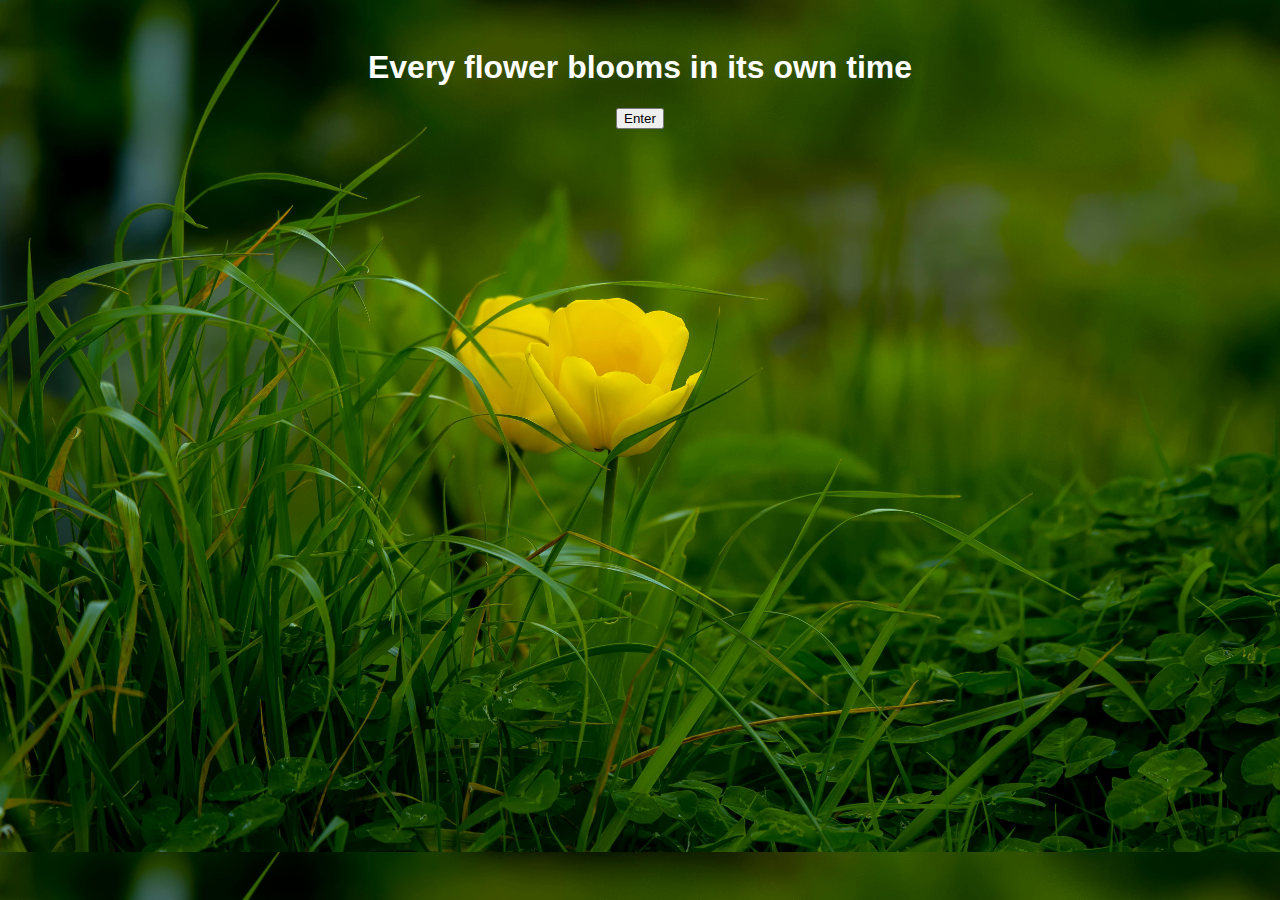
<file: Flora Store/index.html>
<!DOCTYPE html>
<html lang="en">
<head>
    <meta charset="UTF-8">
    <meta name="viewport" content="width=device-width, initial-scale=1.0">
    <title>Flora Store</title>
    <link rel="stylesheet" href="style.css">
     <link rel="stylesheet" href="NavBar.css">
</head>
<body>
    <h1 style="text-align: center;color: white;"> Every flower blooms in its own time </h1>
    <style>
        
        body{
           background-image: url(Images/pexels-kasperphotography-1042423.jpg);
           background-size: cover;
        }
        body {
    display: flex;
    flex-direction: column;
    padding: 20px 35px;
    align-items: center;
   
}

    </style>
<a href="Home.html"><button class="enter_button">Enter</button></a>
    
</body>
</html>
</file>
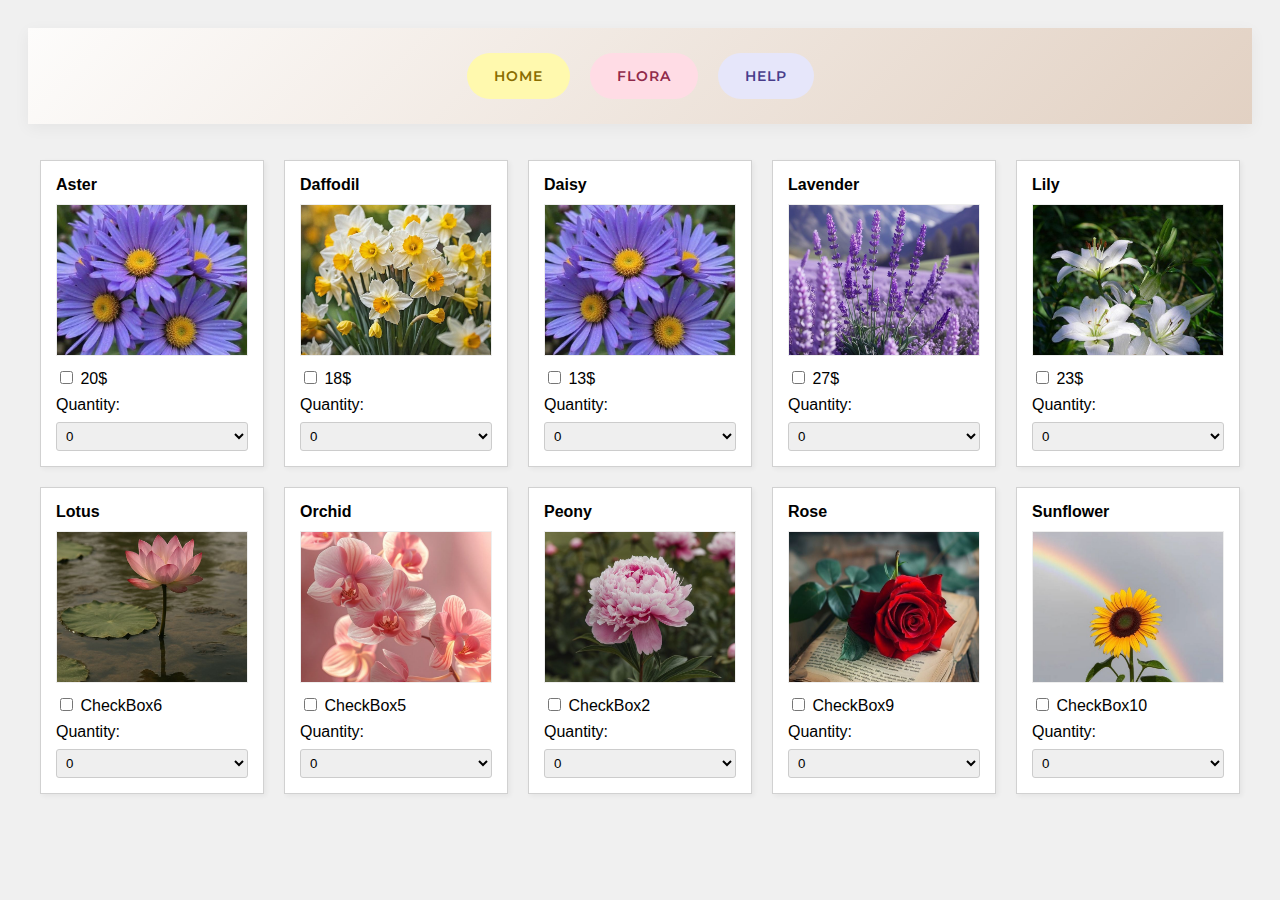
<file: Flora Store/Flora.html>
<!DOCTYPE html>
<html lang="en">
<head>
    <meta charset="UTF-8">
    <meta name="viewport" content="width=device-width, initial-scale=1.0">
    <title>Flora</title>
    <link rel="stylesheet" href="style.css">
    <link rel="stylesheet" href="NavBar.css">
 
</head>
<body>
     <script src="fun.js"></script>
  <nav >
        <a href="Home.html" target="_blank">Home</a>
        <a href="Flora.html" target="_self">Flora</a>
        <a href="Help.html" target="_blank">Help</a>
    </nav>  
   <br>
   <br>
    <section class="flora-grid">
  <article class="flower-item">
    <header>Aster</header>
    <div class="photo-box">
      <img src="Flowers/Aster.jpg" alt="Aster">
    </div>
    <div class="actions">
      <label><input type="checkbox"> 20$</label>
      <label for="flower-qty">Quantity:</label>
<select id="flower-qty" name="quantity">
  <option value="0">0</option>
  <option value="1">1</option>
  <option value="2">2</option>
  <option value="3">3</option>
  <option value="4">4</option>
  <option value="5">5</option>
  <option value="6">6</option>
  <option value="7">7</option>
  <option value="8">8</option>
  <option value="9">9</option>
  <option value="10">10</option>
</select>
    </div>
  </article>

  <article class="flower-item">
    <header>Daffodil</header>
    <div class="photo-box">
      <img src="Flowers/Daffodil.jpg" alt="Daffodil">
    </div>
    <div class="actions">
      <label><input type="checkbox"> 18$</label>
      <label for="flower-qty">Quantity:</label>
<select id="flower-qty" name="quantity">
  <option value="0">0</option>
  <option value="1">1</option>
  <option value="2">2</option>
  <option value="3">3</option>
  <option value="4">4</option>
  <option value="5">5</option>
  <option value="6">6</option>
  <option value="7">7</option>
  <option value="8">8</option>
  <option value="9">9</option>
  <option value="10">10</option>
</select>
    </div>
  </article>

  <article class="flower-item">
    <header>Daisy</header>
    <div class="photo-box">
      <img src="Flowers/Aster.jpg" alt="Daisy">
    </div>
    <div class="actions">
      <label><input type="checkbox"> 13$</label>
      <label for="flower-qty">Quantity:</label>
<select id="flower-qty" name="quantity">
  <option value="0">0</option>
  <option value="1">1</option>
  <option value="2">2</option>
  <option value="3">3</option>
  <option value="4">4</option>
  <option value="5">5</option>
  <option value="6">6</option>
  <option value="7">7</option>
  <option value="8">8</option>
  <option value="9">9</option>
  <option value="10">10</option>
</select>
    </div>
  </article>

  <article class="flower-item">
    <header>Lavender</header>
    <div class="photo-box">
        <img src="Flowers/lavender.jpg" alt="Lavender">
    </div>
    <div class="actions">
      <label><input type="checkbox"> 27$</label>
      <label for="flower-qty">Quantity:</label>
<select id="flower-qty" name="quantity">
  <option value="0">0</option>
  <option value="1">1</option>
  <option value="2">2</option>
  <option value="3">3</option>
  <option value="4">4</option>
  <option value="5">5</option>
  <option value="6">6</option>
  <option value="7">7</option>
  <option value="8">8</option>
  <option value="9">9</option>
  <option value="10">10</option>
</select>
    </div>
  </article>

  <article class="flower-item">
    <header>Lily</header>
   <div class="photo-box">
        <img src="Flowers/Lily.jpg" alt="Lily">
    </div>
    <div class="actions">
      <label><input type="checkbox"> 23$</label>
      <label for="flower-qty">Quantity:</label>
<select id="flower-qty" name="quantity">
  <option value="0">0</option>
  <option value="1">1</option>
  <option value="2">2</option>
  <option value="3">3</option>
  <option value="4">4</option>
  <option value="5">5</option>
  <option value="6">6</option>
  <option value="7">7</option>
  <option value="8">8</option>
  <option value="9">9</option>
  <option value="10">10</option>
</select>
    </div>
  </article>

  <article class="flower-item">
    <header>Lotus</header>
   <div class="photo-box">
        <img src="Flowers/Lotus.jpg" alt="Lotus">
    </div>
    <div class="actions">
      <label><input type="checkbox"> CheckBox6</label>
      <label for="flower-qty">Quantity:</label>
<select id="flower-qty" name="quantity">
  <option value="0">0</option>
  <option value="1">1</option>
  <option value="2">2</option>
  <option value="3">3</option>
  <option value="4">4</option>
  <option value="5">5</option>
  <option value="6">6</option>
  <option value="7">7</option>
  <option value="8">8</option>
  <option value="9">9</option>
  <option value="10">10</option>
</select>
    </div>
  </article>

  <article class="flower-item">
    <header>Orchid</header>
   <div class="photo-box">
        <img src="Flowers/Orchid.jpg" alt="Orchid">
    </div>
    <div class="actions">
      <label><input type="checkbox"> CheckBox5</label>
      <label for="flower-qty">Quantity:</label>
<select id="flower-qty" name="quantity">
  <option value="0">0</option>
  <option value="1">1</option>
  <option value="2">2</option>
  <option value="3">3</option>
  <option value="4">4</option>
  <option value="5">5</option>
  <option value="6">6</option>
  <option value="7">7</option>
  <option value="8">8</option>
  <option value="9">9</option>
  <option value="10">10</option>
</select>
    </div>
  </article>

  <article class="flower-item">
    <header>Peony</header>
   <div class="photo-box">
        <img src="Flowers/Peony.jpg" alt="Peony">
    </div>
    <div class="actions">
      <label><input type="checkbox"> CheckBox2</label>
      <label for="flower-qty">Quantity:</label>
<select id="flower-qty" name="quantity">
  <option value="0">0</option>
  <option value="1">1</option>
  <option value="2">2</option>
  <option value="3">3</option>
  <option value="4">4</option>
  <option value="5">5</option>
  <option value="6">6</option>
  <option value="7">7</option>
  <option value="8">8</option>
  <option value="9">9</option>
  <option value="10">10</option>
</select>
    </div>
  </article>

  <article class="flower-item">
    <header>Rose</header>
   <div class="photo-box">
        <img src="Flowers/Rose.jpg" alt="Rose">
    </div>
    <div class="actions">
      <label><input type="checkbox"> CheckBox9</label>
      <label for="flower-qty">Quantity:</label>
<select id="flower-qty" name="quantity">
  <option value="0">0</option>
  <option value="1">1</option>
  <option value="2">2</option>
  <option value="3">3</option>
  <option value="4">4</option>
  <option value="5">5</option>
  <option value="6">6</option>
  <option value="7">7</option>
  <option value="8">8</option>
  <option value="9">9</option>
  <option value="10">10</option>
</select>
    </div>
  </article>

  <article class="flower-item">
    <header>Sunflower</header>
   <div class="photo-box">
        <img src="Flowers/Sunflower.jpg" alt="Sunflower">
    </div>
    <div class="actions">
      <label><input type="checkbox"> CheckBox10</label>
      <label for="flower-qty">Quantity:</label>
<select id="flower-qty" name="quantity">
  <option value="0">0</option>
  <option value="1">1</option>
  <option value="2">2</option>
  <option value="3">3</option>
  <option value="4">4</option>
  <option value="5">5</option>
  <option value="6">6</option>
  <option value="7">7</option>
  <option value="8">8</option>
  <option value="9">9</option>
  <option value="10">10</option>
</select>
    </div>
  </article>
</section>

</body>
</html>
</file>
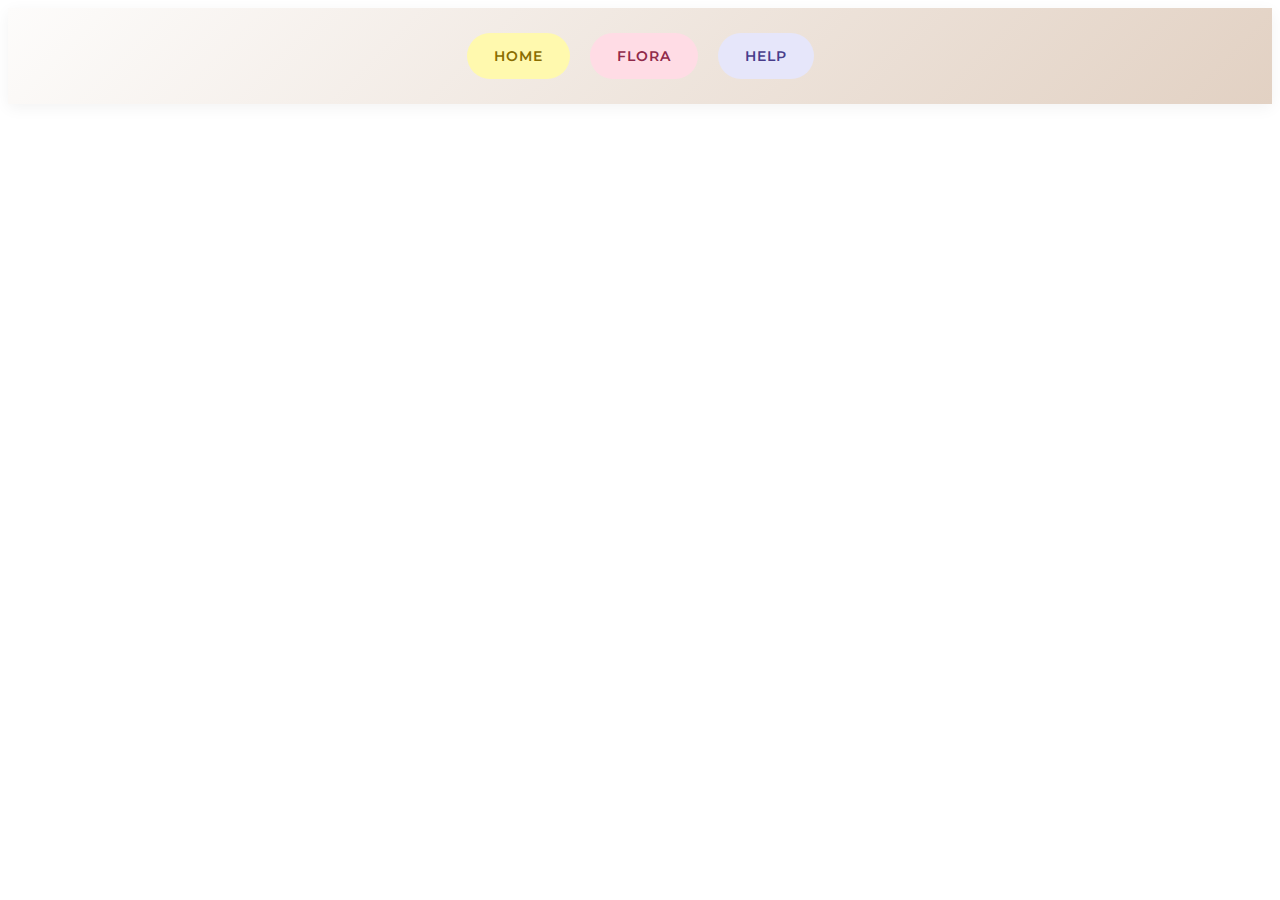
<file: Flora Store/Help.html>
<!DOCTYPE html>
<html lang="en">
<head>
    <meta charset="UTF-8">
    <meta name="viewport" content="width=device-width, initial-scale=1.0">
    <title>Help</title>
    <link rel="stylesheet" href="NavBar.css">
</head>
<body>
    <nav >
        <a href="Home.html" target="_blank">Home</a>
        <a href="Flora.html" target="_blank">Flora</a>
        <a href="Help.html" target="_self">Help</a>
    </nav>
</body>
</html>
</file>
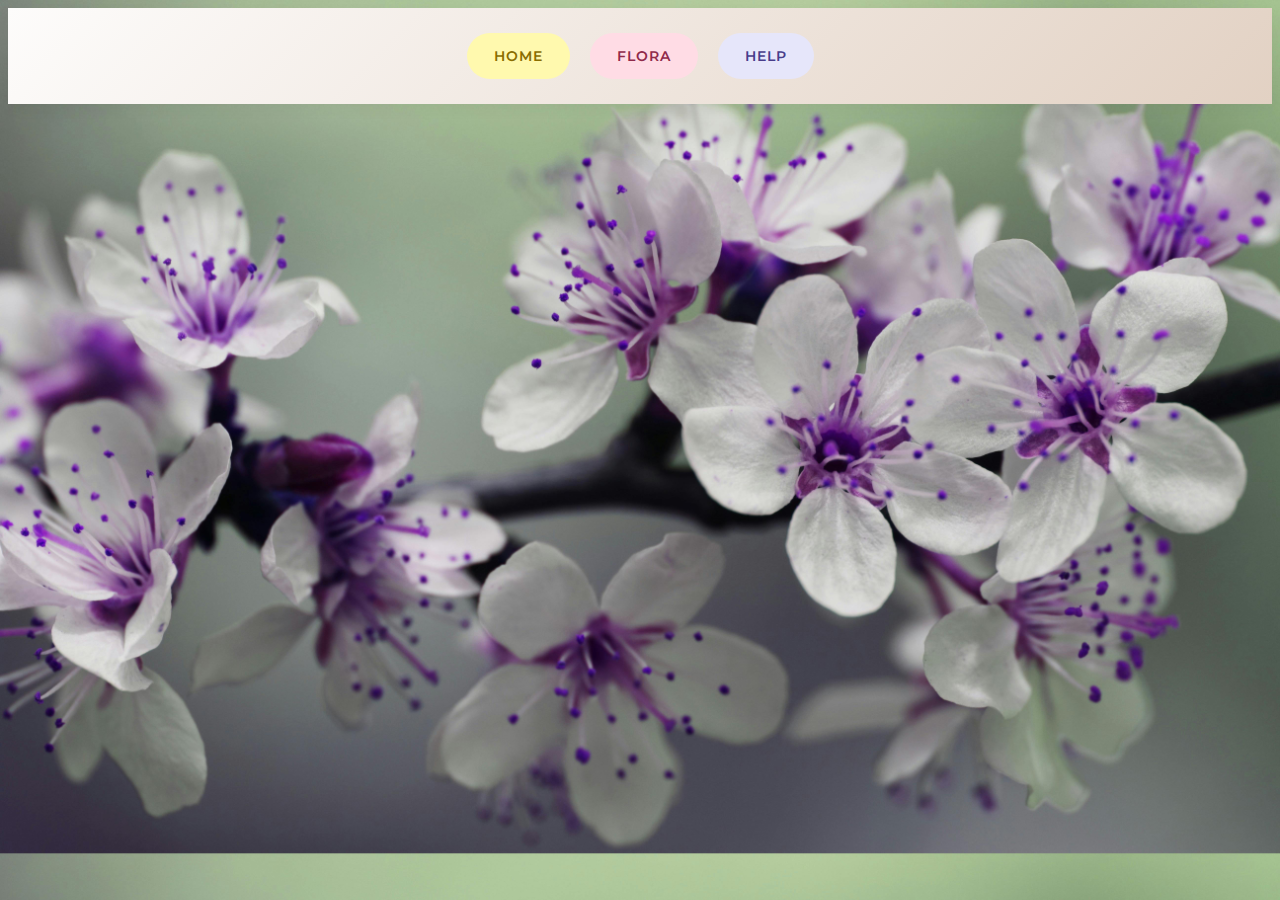
<file: Flora Store/Home.html>
<!DOCTYPE html>
<html lang="en">
<head>
    <meta charset="UTF-8">
    <meta name="viewport" content="width=device-width, initial-scale=1.0">
    <title>Home</title>
     <link rel="stylesheet" href="NavBar.css">
     <link rel="stylesheet" href="Home.css">
</head>
<body>
    <nav >
        <a href="Home.html" target="_self">Home</a>
        <a href="Flora.html" target="_blank">Flora</a>
        <a href="Help.html" target="_blank">Help</a>
    </nav>
    <style>
        body{
            background-image: url(Images/pexels-inspiredimages-132474.jpg);
            background-size: cover;
        }
    </style>
    <div class="hero-container">
    <h2 class="flower-text">Welcome to Flora store</h2>
    <h2 class="flower-text highlight green">We</h2>
    <h2 class="flower-text highlight blue">Bring</h2>
    <h2 class="flower-text highlight red">You</h2>
    <h2 class="flower-text highlight yellow">Happiness</h2>
</div>
</body>
</html>
</file>
<file: Flora Store/style.css>
body {
    background-color: #f0f0f0;
    font-family: 'Segoe UI', sans-serif;
    padding: 20px;
}

h1 {
    text-align: center;
    color: #333;
}

/* 5-Column Grid Layout */
.flora-grid {
    display: grid;
    grid-template-columns: repeat(5, 1fr);
    gap: 20px;
    max-width: 1200px;
    margin: 0 auto;
}

/* Individual Flower Article */
.flower-item {
    background: #ffffff;
    border: 1px solid #d1d1d1;
    padding: 15px;
    display: flex;
    flex-direction: column;
    box-shadow: 2px 2px 5px rgba(0,0,0,0.05);
}

.flower-item header {
    font-weight: bold;
    margin-bottom: 10px;
}

/* Image/Placeholder Area */
.photo-box {
    background-color: #e8e8e8;
    height: 150px;
    margin-bottom: 12px;
    display: flex;
    align-items: center;
    justify-content: center;
    border: 1px solid #eee;
}

.photo-box img {
    width: 100%;
    height: 100%;
    object-fit: cover;
}

/* Actions Area */
.actions {
    display: flex;
    flex-direction: column;
    gap: 8px;
}

.price-row {
    display: flex;
    justify-content: space-between;
    font-size: 0.9rem;
}

.price {
    font-weight: bold;
    color: #2c7a7b;
}

select {
    padding: 5px;
    border: 1px solid #ccc;
    border-radius: 3px;
}

.buy-btn {
    background-color: #4a90e2;
    color: white;
    border: none;
    padding: 8px;
    border-radius: 4px;
    cursor: pointer;
    font-weight: bold;
}

.buy-btn:hover {
    background-color: #357abd;
}
</file>
<file: Flora Store/NavBar.css>
/* Import a playful yet elegant font */
@import url('https://fonts.googleapis.com/css2?family=Montserrat:wght@600&family=Playfair+Display:wght@700&display=swap');

nav {
    /* A soft sky-blue to spring-green gradient background */
    background: linear-gradient(135deg, #fdfcfb 0%, #e2d1c3 100%);
    padding: 25px;
    display: flex;
    justify-content: center;
    gap: 20px;
    box-shadow: 0 4px 15px rgba(0,0,0,0.05);
}

nav a {
    text-decoration: none;
    font-family: 'Montserrat', sans-serif;
    font-size: 0.9rem;
    font-weight: 600;
    text-transform: uppercase;
    letter-spacing: 1px;
    padding: 12px 25px;
    border-radius: 50px; /* Rounded pill shape */
    transition: all 0.4s cubic-bezier(0.175, 0.885, 0.32, 1.275);
    border: 2px solid transparent;
}

/* Specific colors for each "flower" link */

/* Home - Sunflower Yellow */
nav a[href="Home.html"] {
    color: #8a6d00;
    background-color: #fff9ae;
}
nav a[href="Home.html"]:hover {
    background-color: #ffeb3b;
    transform: scale(1.1);
    box-shadow: 0 5px 15px rgba(255, 235, 59, 0.4);
}

/* Flora - Rose Pink */
nav a[href="Flora.html"] {
    color: #902a4a;
    background-color: #ffdce5;
}
nav a[href="Flora.html"]:hover {
    background-color: #ff8fa3;
    color: white;
    transform: scale(1.1);
    box-shadow: 0 5px 15px rgba(255, 143, 163, 0.4);
}

/* Help - Lavender Purple */
nav a[href="Help.html"] {
    color: #483d8b;
    background-color: #e6e6fa;
}
nav a[href="Help.html"]:hover {
    background-color: #9370db;
    color: white;
    transform: scale(1.1);
    box-shadow: 0 5px 15px rgba(147, 112, 219, 0.4);
}
</file>
<file: Flora Store/Home.css>
/* 1. Define the "Bloom" Animation */
@keyframes bloomIn {
    0% {
        opacity: 0;
        transform: translateY(20px) scale(0.8);
        filter: blur(10px);
    }
    100% {
        opacity: 1;
        transform: translateY(0) scale(1);
        filter: blur(0);
    }
}

/* 2. Base Styles for your headers */
.flower-text {
    color: black;
    background-color: white;
    width: fit-content;
    padding: 5px 15px;
    border-radius: 5px;
    font-family: 'serif';
    /* Apply the animation */
    animation: bloomIn 0.8s ease-out forwards;
    opacity: 0; /* Start invisible */
}

/* 3. Positioning and Colors */
.highlight { margin-left: 200px; }
.green  { background-color: greenyellow; animation-delay: 0.3s; }
.blue   { background-color: deepskyblue;  animation-delay: 0.6s; margin-left: 215px; }
.red    { background-color: indianred;    animation-delay: 0.9s; margin-left: 250px; }
.yellow { background-color: yellow;       animation-delay: 1.2s; margin-left: 270px; }

/* 4. Extra: Floating effect so they look "alive" */
.flower-text:hover {
    transform: rotate(-2deg) scale(1.1);
    transition: 0.3s;
    cursor: pointer;
}
</file>
